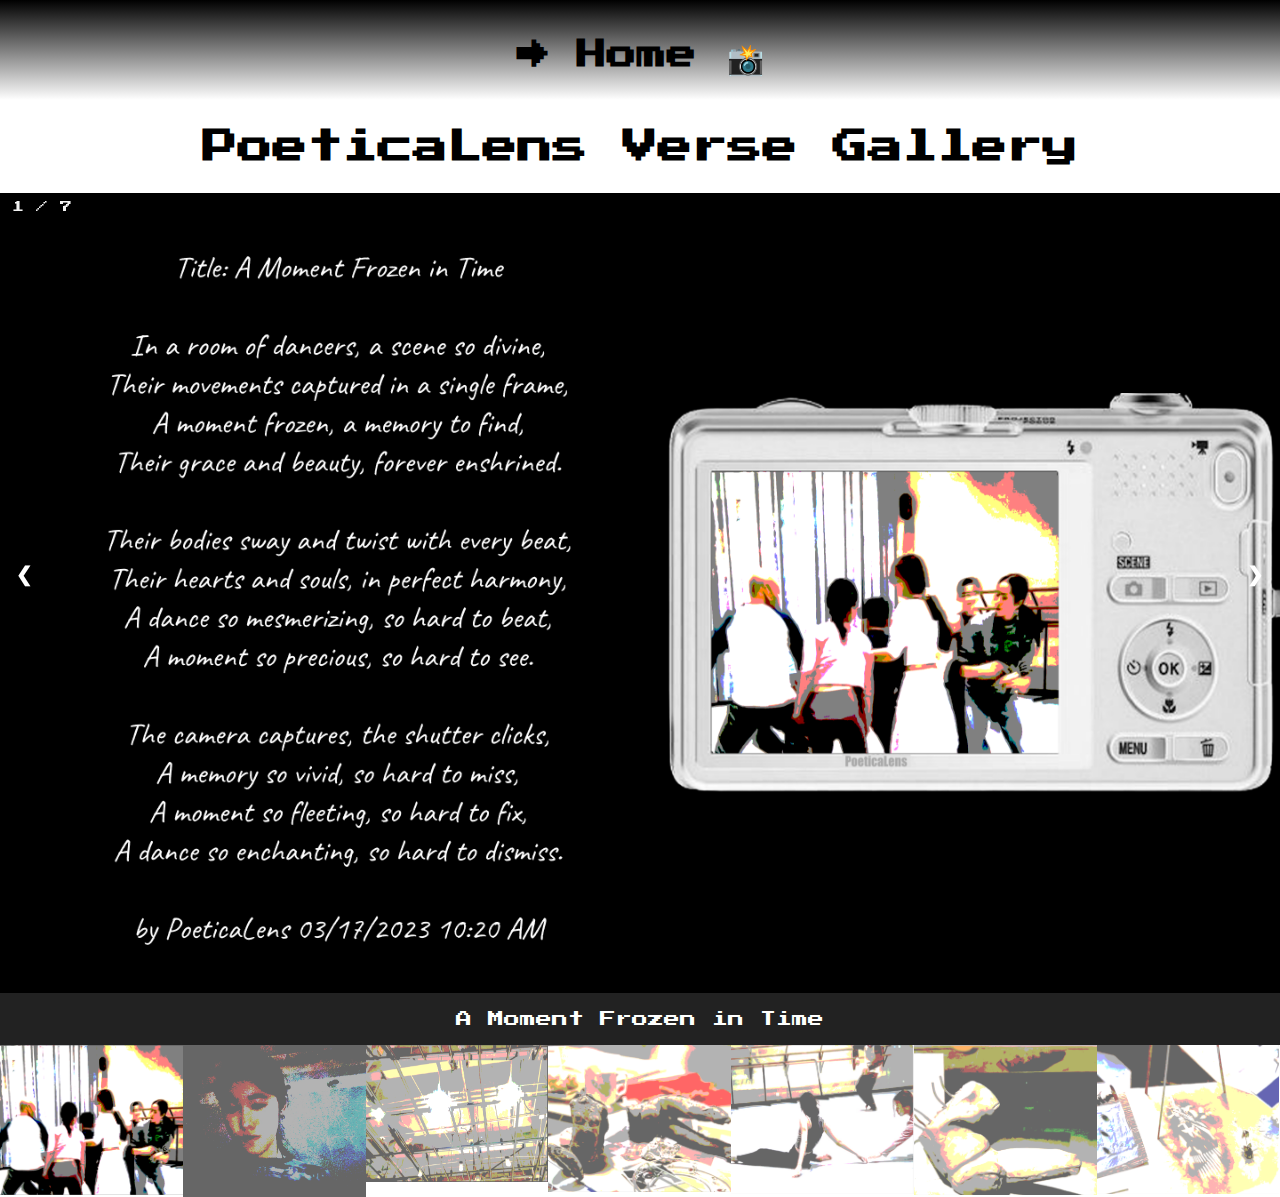
<file: about.html>
<!-- Reference: https://www.w3schools.com/howto/howto_js_slideshow_gallery.asp -->

<!DOCTYPE html>
<html>
<meta name="viewport" content="width=device-width, initial-scale=1">
<style>
@font-face { font-family: press-regular; 
  src: url('./font/PressStart2P-Regular.ttf'); } 

h1{
    font-size: 30px;
}
h2{
    font-size: 35px;
}
body {
    font-family: press-regular;
    margin: 0;
}

* {
  box-sizing: border-box;
}

img {
  vertical-align: middle;
}

/* Position the image container (needed to position the left and right arrows) */
.container {
  position: relative;
}

/* Hide the images by default */
.mySlides {
  display: none;
}

/* Add a pointer when hovering over the thumbnail images */
.cursor {
  cursor: pointer;
}

/* Next & previous buttons */
.prev,
.next {
  cursor: pointer;
  position: absolute;
  top: 40%;
  width: auto;
  padding: 16px;
  margin-top: -50px;
  color: white;
  font-weight: bold;
  font-size: 20px;
  border-radius: 0 3px 3px 0;
  user-select: none;
  -webkit-user-select: none;
}

/* Position the "next button" to the right */
.next {
  right: 0;
  border-radius: 3px 0 0 3px;
}

/* On hover, add a black background color with a little bit see-through */
.prev:hover,
.next:hover {
  background-color: rgba(0, 0, 0, 0.8);
}

/* Number text (1/3 etc) */
.numbertext {
  color: #f2f2f2;
  font-size: 12px;
  padding: 8px 12px;
  position: absolute;
  top: 0;
}

/* Container for image text */
.caption-container {
  text-align: center;
  background-color: #222;
  padding: 2px 16px;
  color: white;
}

.row:after {
  content: "";
  display: table;
  clear: both;
}

/* Six columns side by side */
.column {
  float: left;
  width: 14.28%;
}

/* Add a transparency effect for thumnbail images */
.demo {
  opacity: 0.6;
}

.active,
.demo:hover {
  opacity: 1;
}
a:link{
  color:black;
  text-decoration: none;
}

a:visited{
  color:white;
  text-decoration: none;
}

a:hover{
  color:white;
  background-color:black;
  text-decoration: line-through;
}

.navigation{
  width: 100%;
  height: 100px;
  background-clip: content-box;
  background-image: linear-gradient(black,white);
  position: sticky; 
  top:0;
}
.title{
  text-align: center;
  padding-top: 20px;
} 
</style>
<body>
 <div class="navigation">
    <div class="title"><h1><a href="index.html">→ Home 📸</a></h1></div>
</div>
<h2 style="text-align:center">PoeticaLens Verse Gallery</h2>

<div class="container">
  <div class="mySlides">
    <div class="numbertext">1 / 7</div>
    <img src="assets/1.PNG" style="width:100%">
  </div>

  <div class="mySlides">
    <div class="numbertext">2 / 7</div>
    <img src="assets/2.JPG" style="width:100%">
  </div>

  <div class="mySlides">
    <div class="numbertext">3 / 7</div>
    <img src="assets/3.PNG" style="width:100%">
  </div>
    
  <div class="mySlides">
    <div class="numbertext">4 / 7</div>
    <img src="assets/4.PNG" style="width:100%">
  </div>

  <div class="mySlides">
    <div class="numbertext">5 / 7</div>
    <img src="assets/5.JPG" style="width:100%">
  </div>
    
  <div class="mySlides">
    <div class="numbertext">6 / 7</div>
    <img src="assets/6.PNG" style="width:100%">
  </div>
  <div class="mySlides">
    <div class="numbertext">7 / 7</div>
    <img src="assets/7.PNG" style="width:100%">
  </div>
    
  <a class="prev" onclick="plusSlides(-1)">❮</a>
  <a class="next" onclick="plusSlides(1)">❯</a>

  <div class="caption-container">
    <p id="caption"></p>
  </div>

  <div class="row">
    <div class="column">
      <img class="demo cursor" src="assets/1_.PNG" style="width:100%" onclick="currentSlide(1)" alt="A Moment Frozen in Time">
    </div>
    <div class="column">
      <img class="demo cursor" src="assets/2_.JPG" style="width:100%" onclick="currentSlide(2)" alt="Portrait">
    </div>
    <div class="column">
      <img class="demo cursor" src="assets/3_.PNG" style="width:100%" onclick="currentSlide(3)" alt="Studio">
    </div>
    <div class="column">
      <img class="demo cursor" src="assets/4_.PNG" style="width:100%" onclick="currentSlide(4)" alt="The Broken Figurines">
    </div>
    <div class="column">
      <img class="demo cursor" src="assets/5_.JPG" style="width:100%" onclick="currentSlide(5)" alt="The Dance of Life">
    </div>    
    <div class="column">
      <img class="demo cursor" src="assets/6_.PNG" style="width:100%" onclick="currentSlide(6)" alt="A Shoe's Tale">
    </div>
    <div class="column">
    <img class="demo cursor" src="assets/7_.PNG" style="width:100%" onclick="currentSlide(7)" alt="Shadow of the Skull">
    </div>
  </div>
</div>

<script>
let slideIndex = 1;
showSlides(slideIndex);

function plusSlides(n) {
  showSlides(slideIndex += n);
}

function currentSlide(n) {
  showSlides(slideIndex = n);
}

function showSlides(n) {
  let i;
  let slides = document.getElementsByClassName("mySlides");
  let dots = document.getElementsByClassName("demo");
  let captionText = document.getElementById("caption");
  if (n > slides.length) {slideIndex = 1}
  if (n < 1) {slideIndex = slides.length}
  for (i = 0; i < slides.length; i++) {
    slides[i].style.display = "none";
  }
  for (i = 0; i < dots.length; i++) {
    dots[i].className = dots[i].className.replace(" active", "");
  }
  slides[slideIndex-1].style.display = "block";
  dots[slideIndex-1].className += " active";
  captionText.innerHTML = dots[slideIndex-1].alt;
}
</script>
    
</body>
</html>
</file>
